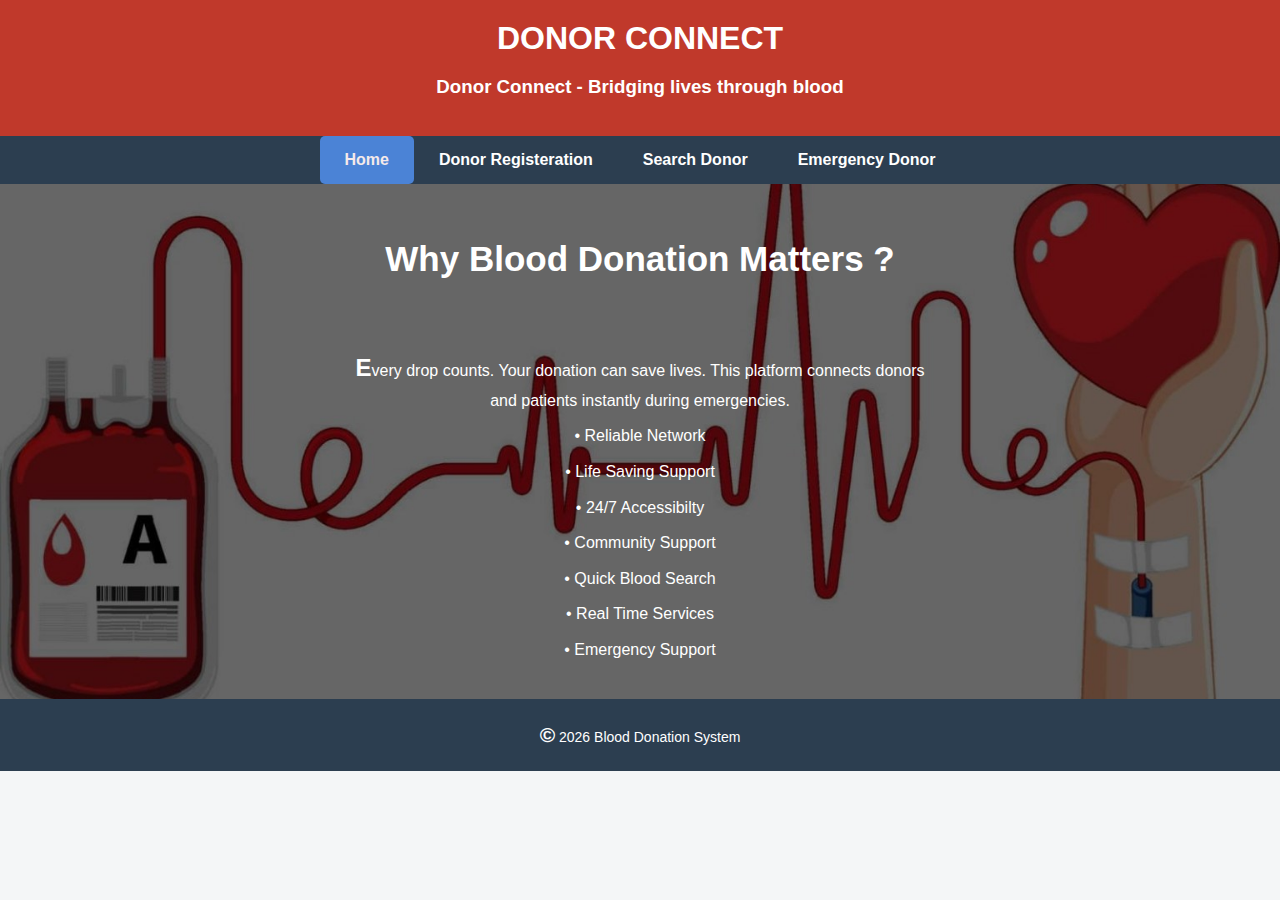
<file: index.html>
<!DOCTYPE html>
<html lang="en">
<head>
    <meta charset="UTF-8">
    <title>Blood Donation and Emergency</title>
    <meta name="viewport" content="width=device-width, initial-scale=1.0">
    <link rel="stylesheet" href="style.css">
</head>
<body>
<header>
    <h1>DONOR CONNECT</h1>
    <h3>Donor Connect - Bridging lives through blood</h3>
</header>
<nav>
    <a href="index.html"class="active">Home</a>
    <a href="register.html">Donor Registeration</a>
    <a href="search.html">Search Donor</a>
    <a href="emergency.html">Emergency Donor</a>
</nav>
<section class="display">
    <h2>Why Blood Donation Matters ?</h2>

    <p>
        Every drop counts. Your donation can save lives.
        This platform connects donors and patients instantly
        during emergencies.
    </p>
    <p> </p>

    

    <p>
        • Reliable Network 
    </p>
    <p>
        • Life Saving Support
    </p>
    <p>
        • 24/7 Accessibilty
    </p><p>
        • Community Support
    </p><p>
        • Quick Blood Search
    </p><p>
        • Real Time Services
    </p><p>
        • Emergency Support
    </p>
</section>



<!-- Footer -->
<footer>
    <p>© 2026 Blood Donation System</p>
</footer>

<!-- External JS -->
<script src="script.js"></script>

</body>
</html>
</file>
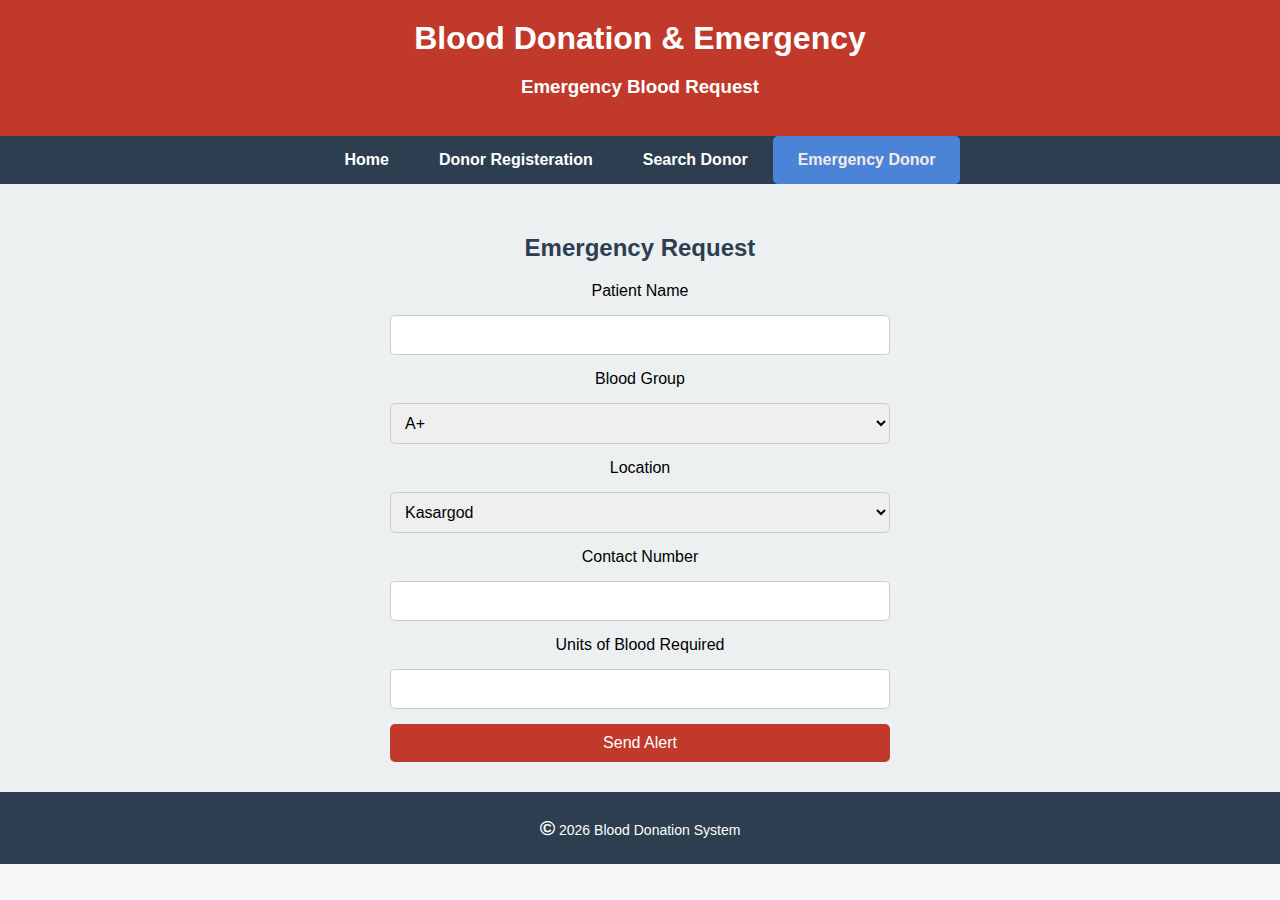
<file: emergency.html>
<!DOCTYPE html>
<html lang="en">
<head>
    <meta charset="UTF-8">
    <title>Emergency Request</title>
    <meta name="viewport" content="width=device-width, initial-scale=1.0">
    <link rel="stylesheet" href="style.css">
</head>

<body>

<header>
    <h1> Blood Donation & Emergency</h1>
    <h3>Emergency Blood Request</h3>
</header>

<nav>
    <a href="index.html">Home</a>
    <a href="register.html">Donor Registeration</a>
    <a href="search.html">Search Donor</a>
    <a href="emergency.html"class="active">Emergency Donor</a>
</nav>

<section class="form-section">
    <h2> Emergency Request</h2>

    <form id="emergencyForm">

        <label>Patient Name</label>
        <input type="text" required>

        <label>Blood Group</label>
        <select required>
            <option>A+</option>
            <option>A-</option>
            <option>B+</option>
            <option>B-</option>
            <option>O+</option>
            <option>O-</option>
            <option>AB+</option>
            <option>AB-</option>
        </select>

        <label>Location</label>
        <select required>
            <option>Kasargod</option>
            <option>Wayanad</option>
            <option>Kozhikode</option>
            <option>Malappuram</option>
            <option>Palakkad</option>
            <option>Kannur</option>
            <option>Thrissur</option>
            <option>Ernakulam</option>
            <option>Kottayam</option>
            <option>Pathanamthitta</option>
            <option>Alappuzha</option>
            <option>Kollam</option>
            <option>Idukki</option>
            <option>Thiruvananthapuram</option>
        </select>
        <label>Contact Number</label>
        <input type="tel" required>
        <label>Units of Blood Required</label>
        <input type="tel" required>


        <button type="submit">Send Alert</button>

    </form>
</section>

<footer>
    <p>© 2026 Blood Donation System</p>
</footer>

<script src="script.js"></script>

</body>
</html>
</file>
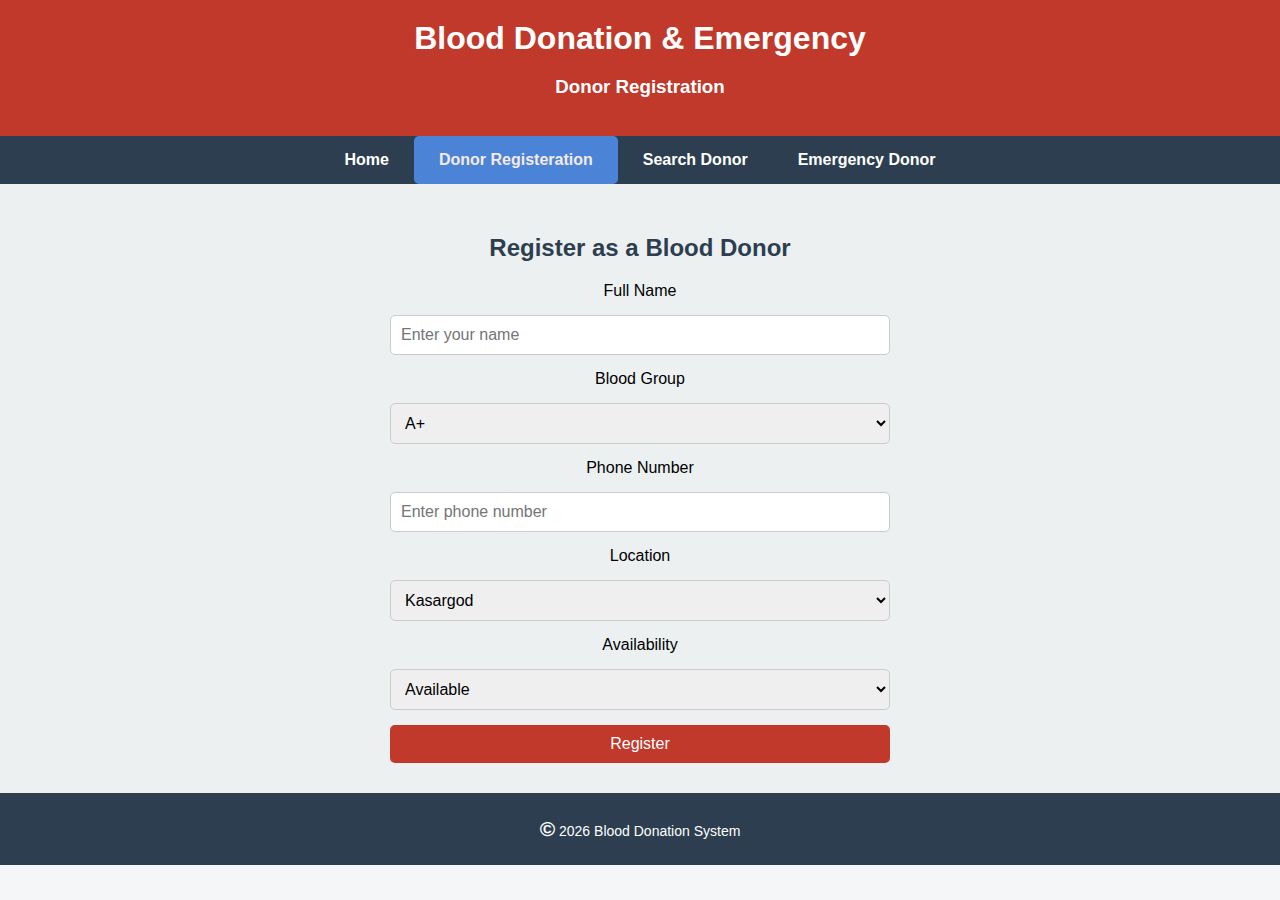
<file: register.html>
<!DOCTYPE html>
<html lang="en">
<head>
    <meta charset="UTF-8">
    <title>Register as Donor</title>
    <meta name="viewport" content="width=device-width, initial-scale=1.0">

    <!-- External CSS -->
    <link rel="stylesheet" href="style.css">
</head>

<body>

<!-- Header -->
<header>
    <h1> Blood Donation & Emergency</h1>
    <h3>Donor Registration</h3>
</header>

<!-- Navigation -->
<nav>
    <a href="index.html"> Home</a>
    <a href="register.html" class="active">Donor Registeration</a>
    <a href="search.html">Search Donor</a>
    <a href="emergency.html">Emergency Donor</a>
</nav>

<!-- Registration Form -->
<section class="form-section">
    <h2>Register as a Blood Donor</h2>

    <form id="registerForm">

        <label>Full Name</label>
        <input type="text" id="name" placeholder="Enter your name" required>

        <label>Blood Group</label>
        <select id="bloodGroup" required>
            <option>A+</option>
            <option>A-</option>
            <option>B+</option>
            <option>B-</option>
            <option>O+</option>
            <option>O-</option>
            <option>AB+</option>
            <option>AB-</option>
        </select>

        <label>Phone Number</label>
        <input type="tel" id="phone" placeholder="Enter phone number" required>

        <label>Location</label>
        <select id="location" required>
            <option>Kasargod</option>
            <option>Wayanad</option>
            <option>Kozhikode</option>
            <option>Malappuram</option>
            <option>Palakkad</option>
            <option>Kannur</option>
            <option>Thrissur</option>
            <option>Ernakulam</option>
            <option>Kottayam</option>
            <option>Pathanamthitta</option>
            <option>Alappuzha</option>
            <option>Kollam</option>
            <option>Idukki</option>
            <option>Thiruvananthapuram</option>
        </select>

        <label>Availability</label>
        <select id="availability">
            <option>Available</option>
            <option>Not Available</option>
        </select>

        <button type="submit">Register</button>

    </form>
</section>

<!-- Footer -->
<footer>
    <p>© 2026 Blood Donation System</p>
</footer>

<!-- External JS -->
<script src="script.js"></script>

</body>
</html>
</file>
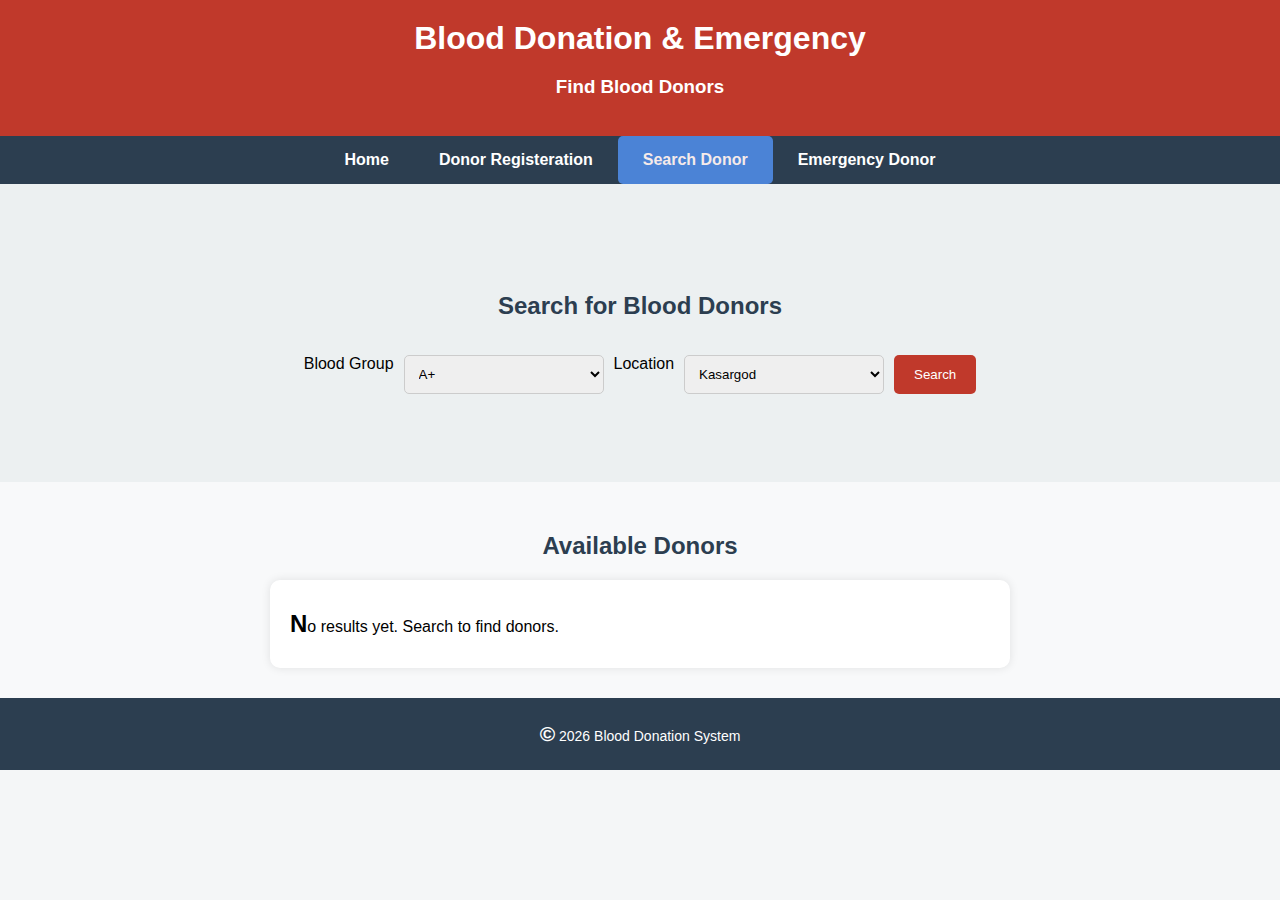
<file: search.html>
<!DOCTYPE html>
<html lang="en">
<head>
    <meta charset="UTF-8">
    <title>Search Donor</title>
    <meta name="viewport" content="width=device-width, initial-scale=1.0">

    <!-- External CSS -->
    <link rel="stylesheet" href="style.css">
</head>

<body>

<!-- Header -->
<header>
    <h1> Blood Donation & Emergency</h1>
    <h3>Find Blood Donors</h3>
</header>

<!-- Navigation -->
<nav>
    <a href="index.html">Home</a>
    <a href="register.html">Donor Registeration</a>
    <a href="search.html"class="active">Search Donor</a>
    <a href="emergency.html">Emergency Donor</a>
</nav>

<!-- Search Section -->
<section class="search-section">
    <h2>Search for Blood Donors</h2>

    <form id="searchForm">

        <label>Blood Group</label>
        <select id="bloodGroup" required>
            <option>A+</option>
            <option>A-</option>
            <option>B+</option>
            <option>B-</option>
            <option>O+</option>
            <option>O-</option>
            <option>AB+</option>
            <option>AB-</option>
        </select>

        <label>Location</label>

    
        <select id="location" required>
            <option>Kasargod</option>
            <option>Wayanad</option>
            <option>Kozhikode</option>
            <option>Malappuram</option>
            <option>Palakkad</option>
            <option>Kannur</option>
            <option>Thrissur</option>
            <option>Ernakulam</option>
            <option>Kottayam</option>
            <option>Pathanamthitta</option>
            <option>Alappuzha</option>
            <option>Kollam</option>
            <option>Idukki</option>
            <option>Thiruvananthapuram</option>
        <select>
        <button type="submit">Search</button>

    </form>
</section>

<!-- Results Section -->
<section class="results-section">
    <h2>Available Donors</h2>

    <div id="results">
        <!-- JS will display results here -->

        <p>No results yet. Search to find donors.</p>

        
    </div>
</section>

<!-- Footer -->
<footer>
    <p>© 2026 Blood Donation System</p>
</footer>

<!-- External JS -->
<script src="script.js"></script>

</body>
</html>
</file>
<file: style.css>
/* 🔹 GENERAL RESET */
html, body {
    height: 100%;
    margin: 0;
    font-family: 'Roboto', sans-serif;
    background-color: #f4f6f7;
}

body {
    display: flex;
    flex-direction: column;
}

/* 🔹 HEADER */
header {
    background: #c0392b;
    color: white;
    text-align: center;
    padding: 20px;
}

header h1 {
    margin: 0;
    font-size: 32px;
}

header p {
    margin-top: 5px;
    font-size: 14px;
}

/* 🔹 NAVIGATION */
nav {
    background: #2c3e50;
    display: flex;
    justify-content: center;
}

nav a {
    color: white;
    padding: 15px 25px;
    text-decoration: none;
    font-weight: bold;
}

nav a:hover {
    background: #77a8e7;
}
nav a.active {
    background-color: #4b83d6; /* blood-red background */
    color: #f5eaea !important;  /* force white text for visibility */
    font-weight: bold;
    font-size: 16px;
    border-radius: 5px;
}

/* 🔹 PARAGRAPH FIRST LETTER */
p::first-letter { 
    font-size: 1.5em;
    font-weight: bold;
}

/* 🔹 DISPLAY SECTION (INDEX PAGE) */
.display {
    text-align: center;
    padding: 26px 20px;
    background: white;
    background-image: url("imageblood.jpg");
    background-size: cover;
    background-position: center;
    background-repeat: no-repeat;
    position: relative;
}

.display * {
    position: relative;
    z-index: 1;
    color: white;
}

.display h2 {
    margin-bottom: 70px;
    font-size: 35px;
}

.display p {
    max-width: 600px;
    margin: 10px auto;
    font-size: 16px;
    line-height: 1.6;
}

.display img {
    width: 350px;
    max-width: 100%;
    margin: 20px 0;
    border-radius: 10px;
}

/* 🔹 SEARCH SECTION */
.search-section {
    background: #ecf0f1;
    padding: 88px;
    text-align: center;
    display: flex;
    flex-direction: column;
    gap: 15px;

}

.search-section h2 {
    color: #2c3e50;
    margin-bottom: 20px;
}

/* 🔹 SEARCH FORM */
#searchForm {
    display: flex;
    justify-content: center;
    flex-wrap: wrap;
    gap: 10px;
}

#searchForm select,
#searchForm input {
    padding: 10px;
    width: 200px;
    border: 1px solid #ccc;
    border-radius: 5px;
}

#searchForm button {
    padding: 10px 20px;
    background: #c0392b;
    color: white;
    border: none;
    border-radius: 5px;
    cursor: pointer;
}

#searchForm button:hover {
    background: #922b21;
}

/* 🔹 RESULTS SECTION (SEARCH PAGE) */
.results-section {
    background: #f8f9fa;
    padding: 30px;
    text-align: center;
}

.results-section h2 {
    color: #2c3e50;
    margin-bottom: 20px;
}

#results {
    max-width: 700px;
    margin: 0 auto;
    text-align: left;
    background: white;
    padding: 20px;
    border-radius: 10px;
    box-shadow: 0px 0px 10px rgba(0,0,0,0.1);
}

#results p {
    margin: 10px 0;
    font-size: 16px;
}

/* 🔹 FORM SECTION (Emergency & Register Page) */
.form-section {
    background: #ecf0f1;
    padding: 30px;
    text-align: center;
}

.form-section h2 {
    color: #2c3e50;
    margin-bottom: 20px;
}

#emergencyForm,
#registerForm {
    max-width: 500px;
    margin: 0 auto;
    display: flex;
    flex-direction: column;
    gap: 15px;
}

#emergencyForm input,
#emergencyForm select,
#emergencyForm button,
#registerForm input,
#registerForm select,
#registerForm button {
    padding: 10px;
    border-radius: 5px;
    border: 1px solid #ccc;
    font-size: 16px;
}

#emergencyForm button,
#registerForm button {
    background: #c0392b;
    color: white;
    border: none;
    cursor: pointer;
}

#emergencyForm button:hover,
#registerForm button:hover {
    background: #922b21;
}

/* 🔹 FOOTER */
footer {
    background: #2c3e50;
    color: white;
    text-align: center;
    padding: 10px;
    font-size: 14px;
}

/* 🔹 FLEX TO KEEP FOOTER AT BOTTOM */
main {
    flex: 1;  /* ensures footer stays at bottom */
}

/* 🔹 RESPONSIVE */
@media (max-width: 600px) {
    .display h2 {
        font-size: 28px;
        margin-bottom: 40px;
    }

    #searchForm select,
    #searchForm input {
        width: 100%;
    }

    #emergencyForm,
    #registerForm {
        width: 90%;
    }
}
</file>
